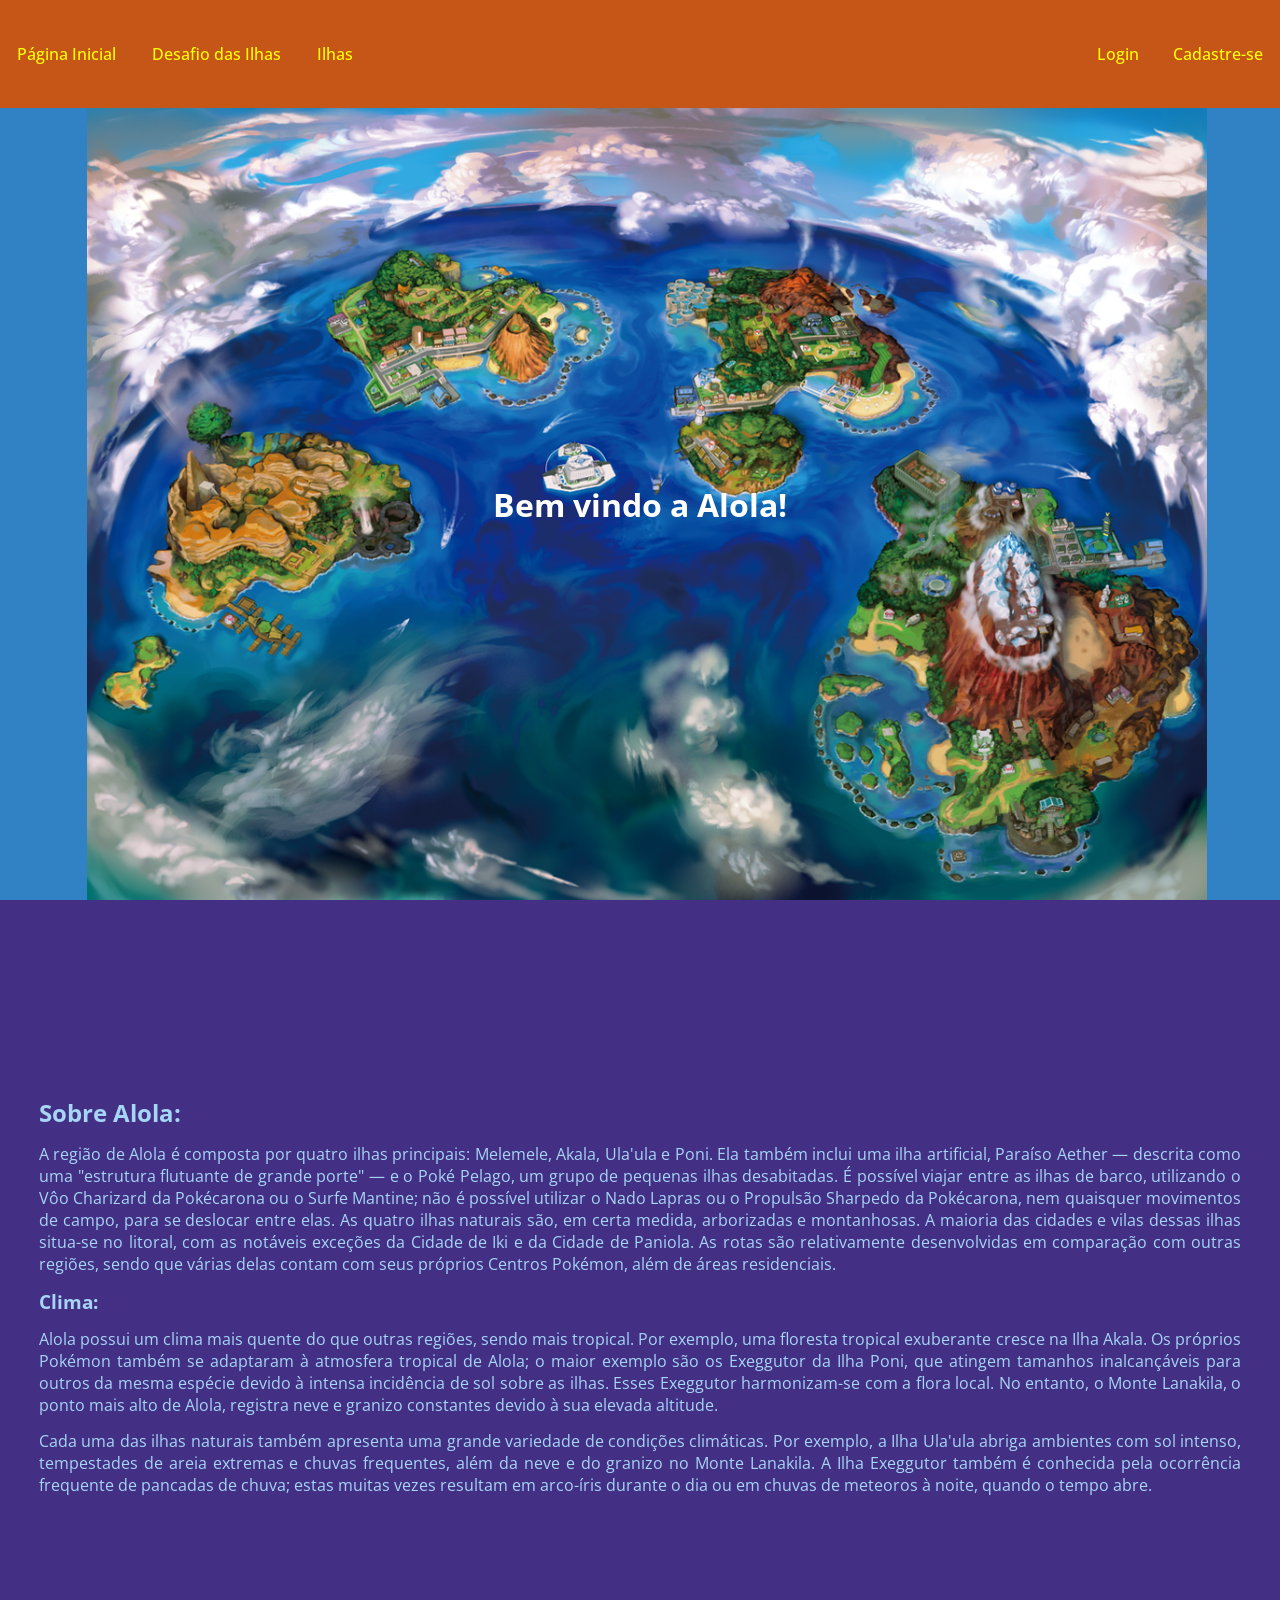
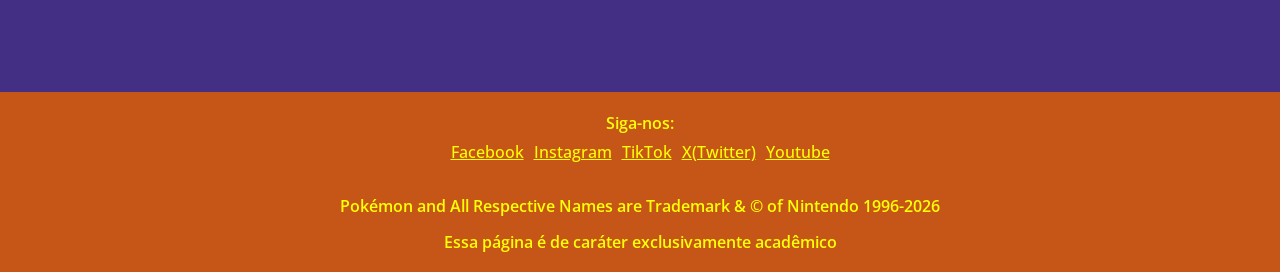
<file: index.html>
<!DOCTYPE html>
<html lang="pt-br">
<head>
    <meta charset="UTF-8">
    <meta name="viewport" content="width=device-width, initial-scale=1.0">
    <link rel="stylesheet" href="css/style.css">
    <link rel="shortcut icon" href="img/favicon.png" type="image/x-icon">
    <title>Alola!</title>
</head>
<body>
    <nav>
        <ul class="menu">
            <li><a href="index.html">Página Inicial</a></li>
            <li><a href="desafio_ilha.html">Desafio das Ilhas</a></li>
            <li><a href="ilhas.html">Ilhas</a></li>
        </ul>
        
        <div class="conta">
            <a href="#">Login</a>
            <a href="cadastrar.html">Cadastre-se</a>
        </div>
    </nav>
        
    <header>
        <h1>Bem vindo a Alola!</h1>
        <p></p>
        <img src="img/mapa_alola.png" alt="Mapa de Alola" class="header-imagem" >
    </header>

    <main>
        
        <section class="sobre-alola">
            <h2>Sobre Alola:</h2>
            <p>
                A região de Alola é composta por quatro ilhas principais: Melemele, Akala, Ula'ula e Poni. 
                Ela também inclui uma ilha artificial, Paraíso Aether  — descrita como uma "estrutura flutuante de grande porte" 
                — e o Poké Pelago, um grupo de pequenas ilhas desabitadas. É possível viajar entre as ilhas de barco, utilizando 
                o Vôo Charizard da Pokécarona ou o Surfe Mantine; não é possível utilizar o Nado Lapras ou o Propulsão Sharpedo da Pokécarona, 
                nem quaisquer movimentos de campo, para se deslocar entre elas. As quatro ilhas naturais são, em certa medida, arborizadas 
                e montanhosas. A maioria das cidades e vilas dessas ilhas situa-se no litoral, com as notáveis exceções da Cidade de Iki 
                e da Cidade de Paniola. As rotas são relativamente desenvolvidas em comparação com outras regiões, sendo que várias delas 
                contam com seus próprios Centros Pokémon, além de áreas residenciais.
            </p>
            <h3>Clima:</h3>
            <p>
                Alola possui um clima mais quente do que outras regiões, sendo mais tropical. Por exemplo, uma floresta tropical exuberante 
                cresce na Ilha Akala. Os próprios Pokémon também se adaptaram à atmosfera tropical de Alola; o maior exemplo são os Exeggutor 
                da Ilha Poni, que atingem tamanhos inalcançáveis para outros da mesma espécie devido à intensa incidência de sol sobre as 
                ilhas. Esses Exeggutor harmonizam-se com a flora local. No entanto, o Monte Lanakila, o ponto mais alto de Alola, 
                registra neve e granizo constantes devido à sua elevada altitude.
            </p>
            <p>
                Cada uma das ilhas naturais também apresenta uma grande variedade de condições climáticas. Por exemplo, a Ilha Ula'ula 
                abriga ambientes com sol intenso, tempestades de areia extremas e chuvas frequentes, além da neve e do granizo no 
                Monte Lanakila. A Ilha Exeggutor também é conhecida pela ocorrência frequente de pancadas de chuva; estas muitas vezes 
                resultam em arco-íris durante o dia ou em chuvas de meteoros à noite, quando o tempo abre.
            </p>
        </section>
        
    </main>
    
    
    <footer>
        <div class="redes-sociais">
            <p>Siga-nos:</p>
            <a href="#">Facebook</a>
            <a href="#">Instagram</a>
            <a href="#">TikTok</a>
            <a href="#">X(Twitter)</a>
            <a href="#">Youtube</a>
        </div>

        <div class="copyright">
            <p>Pokémon and All Respective Names are Trademark & © of Nintendo 1996-2026</p>
            <p>Essa página é de caráter exclusivamente acadêmico</p>
        </div>
    </footer>
</body>
</html>
</file>
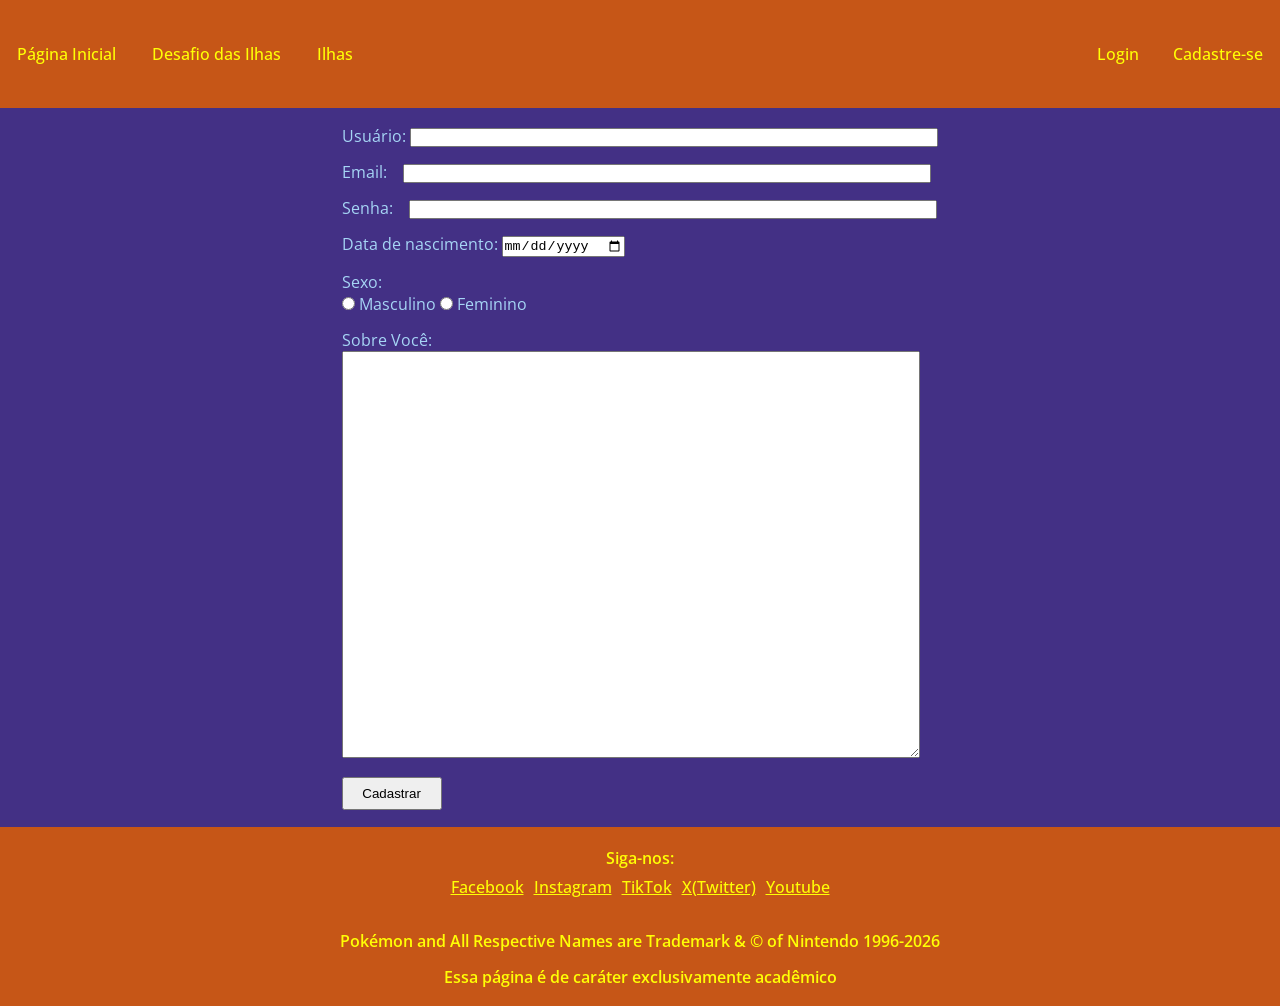
<file: cadastrar.html>
<!DOCTYPE html>
<html lang="en">
<head>
    <meta charset="UTF-8">
    <meta name="viewport" content="width=device-width, initial-scale=1.0">
    <link rel="stylesheet" href="css/style.css">
    <link rel="shortcut icon" href="img/favicon.png" type="image/x-icon">
    <title>Cadastrar</title>
</head>
<body>

    <nav>
        <ul class="menu">
            <li><a href="index.html">Página Inicial</a></li>
            <li><a href="desafio_ilha.html">Desafio das Ilhas</a></li>
            <li><a href="ilhas.html">Ilhas</a></li>
        </ul>
        
        <div class="conta">
            <a href="#">Login</a>
            <a href="cadastrar.html">Cadastre-se</a>
        </div>
    </nav>
        <main>
            <div class="container-login">
            
                <form method="" class="cadastrar">
                    <div class="div-cadas-usuario">
                        <label for="usuario" class="label-usuario">Usuário:</label>
                        <input type="text" name="usuario" id="usuario" required class="usuario"><br>
                    </div>

                    <div class="div-cadas-email">
                        <label for="usuario" class="label-email">Email:</label>
                        <input type="email" name="email" id="email" required class="email"><br>
                    </div>

                    <div class="div-cadas-senha">
                        <label for="senha">Senha:</label>
                        <input type="password" name="senha" id=""senha required class="cadas-senha"><br>
                    </div>

                    <div class="div-cadas-nascimento">
                        <label for="nascimento">Data de nascimento:</label>
                        <input type="date" name="nascimento" id="nascimento" required min="1946-01-01" class="nascimento"><br>
                    </div>

                    <div class="div-cadas-sexo">
                        <legend class="legend-sexo">Sexo:</legend>
                        <input type="radio" name="sexo" id="masculino" value="Masculino" required class="sexo-masc">
                        <label for="masculino" class="label-masc">Masculino</label>

                        <input type="radio" name="sexo" id="feminino" value="Feminino" required class="sexo-fem">
                        <label for="feminino" class="label-fem">Feminino</label><br>
                    </div>

                    <div class="div-cadas-sobre-voce">
                        <label for="sobre">Sobre Você:</label><br>
                        <textarea name="sobre" id="sobre" class="sobre-voce"></textarea><br>
                    </div>

                    <input type="submit" value="Cadastrar" class="submit-cadastrar">
                </form>
                
            </div>
        </main>

        <footer>
            <div class="redes-sociais">
                <p>Siga-nos:</p>
                <a href="#">Facebook</a>
                <a href="#">Instagram</a>
                <a href="#">TikTok</a>
                <a href="#">X(Twitter)</a>
                <a href="#">Youtube</a>
            </div>

            <div class="copyright">
                <p>Pokémon and All Respective Names are Trademark & © of Nintendo 1996-2026</p>
                <p>Essa página é de caráter exclusivamente acadêmico</p>
            </div>
        </footer>
</body>
</html>
</file>
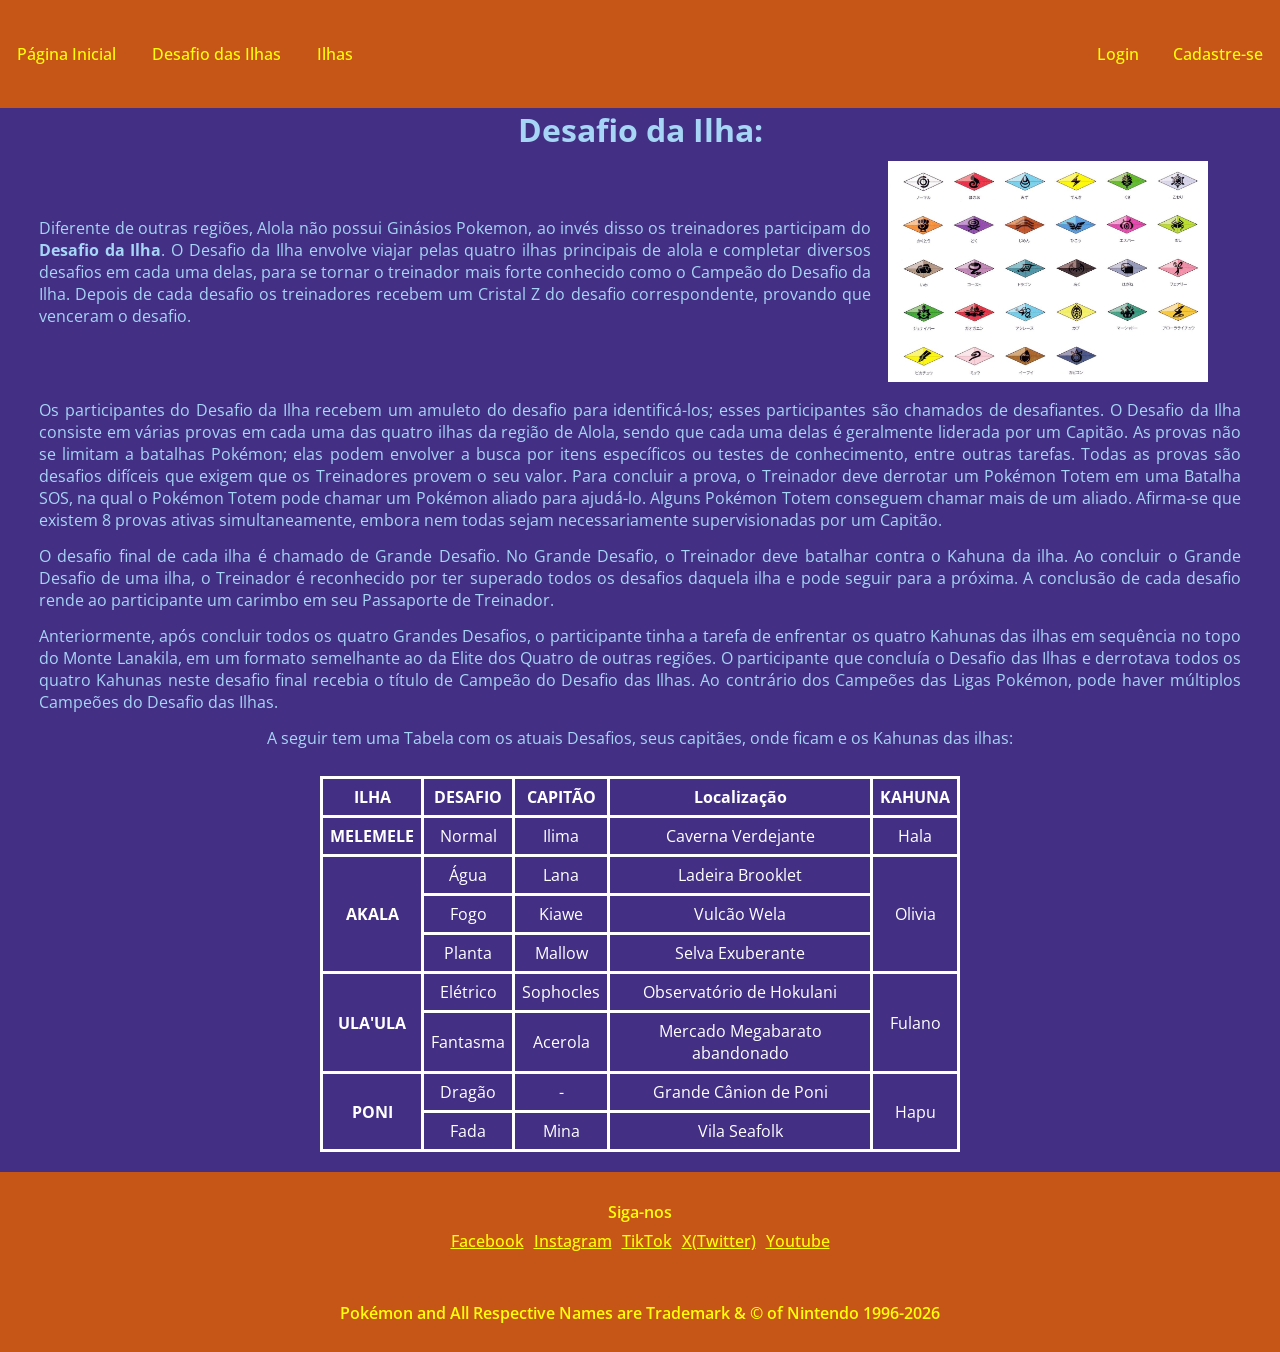
<file: desafio_ilha.html>
<!DOCTYPE html>
<html lang="en">
<head>
    <meta charset="UTF-8">
    <meta name="viewport" content="width=device-width, initial-scale=1.0">
    <link rel="stylesheet" href="css/style.css">
    <link rel="shortcut icon" href="img/favicon.png" type="image/x-icon">
    <title>Alola! - Desafio da Ilha</title>
</head>
<body>
    <nav>
        <ul class="menu">
            <li><a href="index.html">Página Inicial</a></li>
            <li><a href="desafio_ilha.html">Desafio das Ilhas</a></li>
            <li><a href="ilhas.html">Ilhas</a></li>
        </ul>
        
        <div class="conta">
            <a href="#">Login</a>
            <a href="cadastrar.html">Cadastre-se</a>
        </div>
    </nav>

    <main>
        <div class="desafio-ilha">
            <h1>Desafio da Ilha:</h1>
            <div class="desafio-ilha-img">
                <p>
                    Diferente de outras regiões, Alola não possui Ginásios Pokemon, ao invés disso os treinadores participam
                    do <b>Desafio da Ilha</b>. O Desafio da Ilha envolve viajar pelas quatro ilhas principais de alola e
                    completar diversos desafios em cada uma delas, para se tornar o treinador mais forte conhecido como o
                    Campeão do Desafio da Ilha. Depois de cada desafio os treinadores recebem um Cristal Z do desafio correspondente, 
                    provando que venceram o desafio.
                </p>
                <img src="img/cristais_z.jpg" alt="Cristais Z">
            </div>
            <p>
                Os participantes do Desafio da Ilha recebem um amuleto do desafio para identificá-los; esses participantes são chamados 
                de desafiantes. O Desafio da Ilha consiste em várias provas em cada uma das quatro ilhas da região de Alola, sendo que 
                cada uma delas é geralmente liderada por um Capitão. As provas não se limitam a batalhas Pokémon; elas podem envolver a 
                busca por itens específicos ou testes de conhecimento, entre outras tarefas. Todas as provas são desafios difíceis que exigem 
                que os Treinadores provem o seu valor. Para concluir a prova, o Treinador deve derrotar um Pokémon Totem em uma Batalha SOS, 
                na qual o Pokémon Totem pode chamar um Pokémon aliado para ajudá-lo. Alguns Pokémon Totem conseguem chamar mais de um aliado. 
                Afirma-se que existem 8 provas ativas simultaneamente, embora nem todas sejam necessariamente supervisionadas por um Capitão.
            </p>
            <p>
                O desafio final de cada ilha é chamado de Grande Desafio. No Grande Desafio, o Treinador deve batalhar contra o Kahuna da ilha. 
                Ao concluir o Grande Desafio de uma ilha, o Treinador é reconhecido por ter superado todos os desafios daquela ilha e pode seguir 
                para a próxima. A conclusão de cada desafio rende ao participante um carimbo em seu Passaporte de Treinador.
            </p>
            <p>
                Anteriormente, após concluir todos os quatro Grandes Desafios, o participante tinha a tarefa de enfrentar os quatro Kahunas das 
                ilhas em sequência no topo do Monte Lanakila, em um formato semelhante ao da Elite dos Quatro de outras regiões. O participante 
                que concluía o Desafio das Ilhas e derrotava todos os quatro Kahunas neste desafio final recebia o título de Campeão do Desafio 
                das Ilhas. Ao contrário dos Campeões das Ligas Pokémon, pode haver múltiplos Campeões do Desafio das Ilhas.
            </p>
            <p>
                A seguir tem uma Tabela com os atuais Desafios, seus capitães, onde ficam e os Kahunas das ilhas:
            </p>
        </div>

        
        <div class="tabela">
            <table>
                <tr>
                    <th>ILHA</th>
                    <th>DESAFIO</th>
                    <th>CAPITÃO</th>
                    <th>Localização</th>
                    <th>KAHUNA</th>
                </tr>
                <tr>
                    <th>MELEMELE</th>
                    <td>Normal</td>
                    <td>Ilima</td>
                    <td>Caverna Verdejante</td>
                    <td>Hala</td>
                </tr>
                <tr>
                    <th rowspan="3">AKALA</th>
                    <td>Água</td>
                    <td>Lana</td>
                    <td>Ladeira Brooklet</td>
                    <td rowspan="3">Olivia</td>
                </tr>
                <tr>
                    <td>Fogo</td>
                    <td>Kiawe</td>
                    <td>Vulcão Wela</td>
                </tr>
                <tr>
                    <td>Planta</td>
                    <td>Mallow</td>
                    <td>Selva Exuberante</td>
                </tr>
                <tr>
                    <th rowspan="2">ULA'ULA</th>
                    <td>Elétrico</td>
                    <td>Sophocles</td>
                    <td>Observatório de Hokulani</td>
                    <td rowspan="2">Fulano</td>
                </tr>
                <tr>
                    <td>Fantasma</td>
                    <td>Acerola</td>
                    <td>Mercado Megabarato abandonado</td>
                </tr>
                <tr>
                    <th rowspan="2">PONI</th>
                    <td>Dragão</td>
                    <td>-</td>
                    <td>Grande Cânion de Poni</td>
                    <td rowspan="2">Hapu</td>
                </tr>
                <tr>
                    <td>Fada</td>
                    <td>Mina</td>
                    <td>Vila Seafolk</td>
                </tr>
            </table>
        </div>
    </main>

    <footer>
        <div class="redes-sociais">
            <p>Siga-nos</p>
            <a href="#">Facebook</a>
            <a href="#">Instagram</a>
            <a href="#">TikTok</a>
            <a href="#">X(Twitter)</a>
            <a href="#">Youtube</a>
        </div>

        <div class="copyright">
            <p>Pokémon and All Respective Names are Trademark & © of Nintendo 1996-2026</p>
        </div>
</body>
</html>
</file>
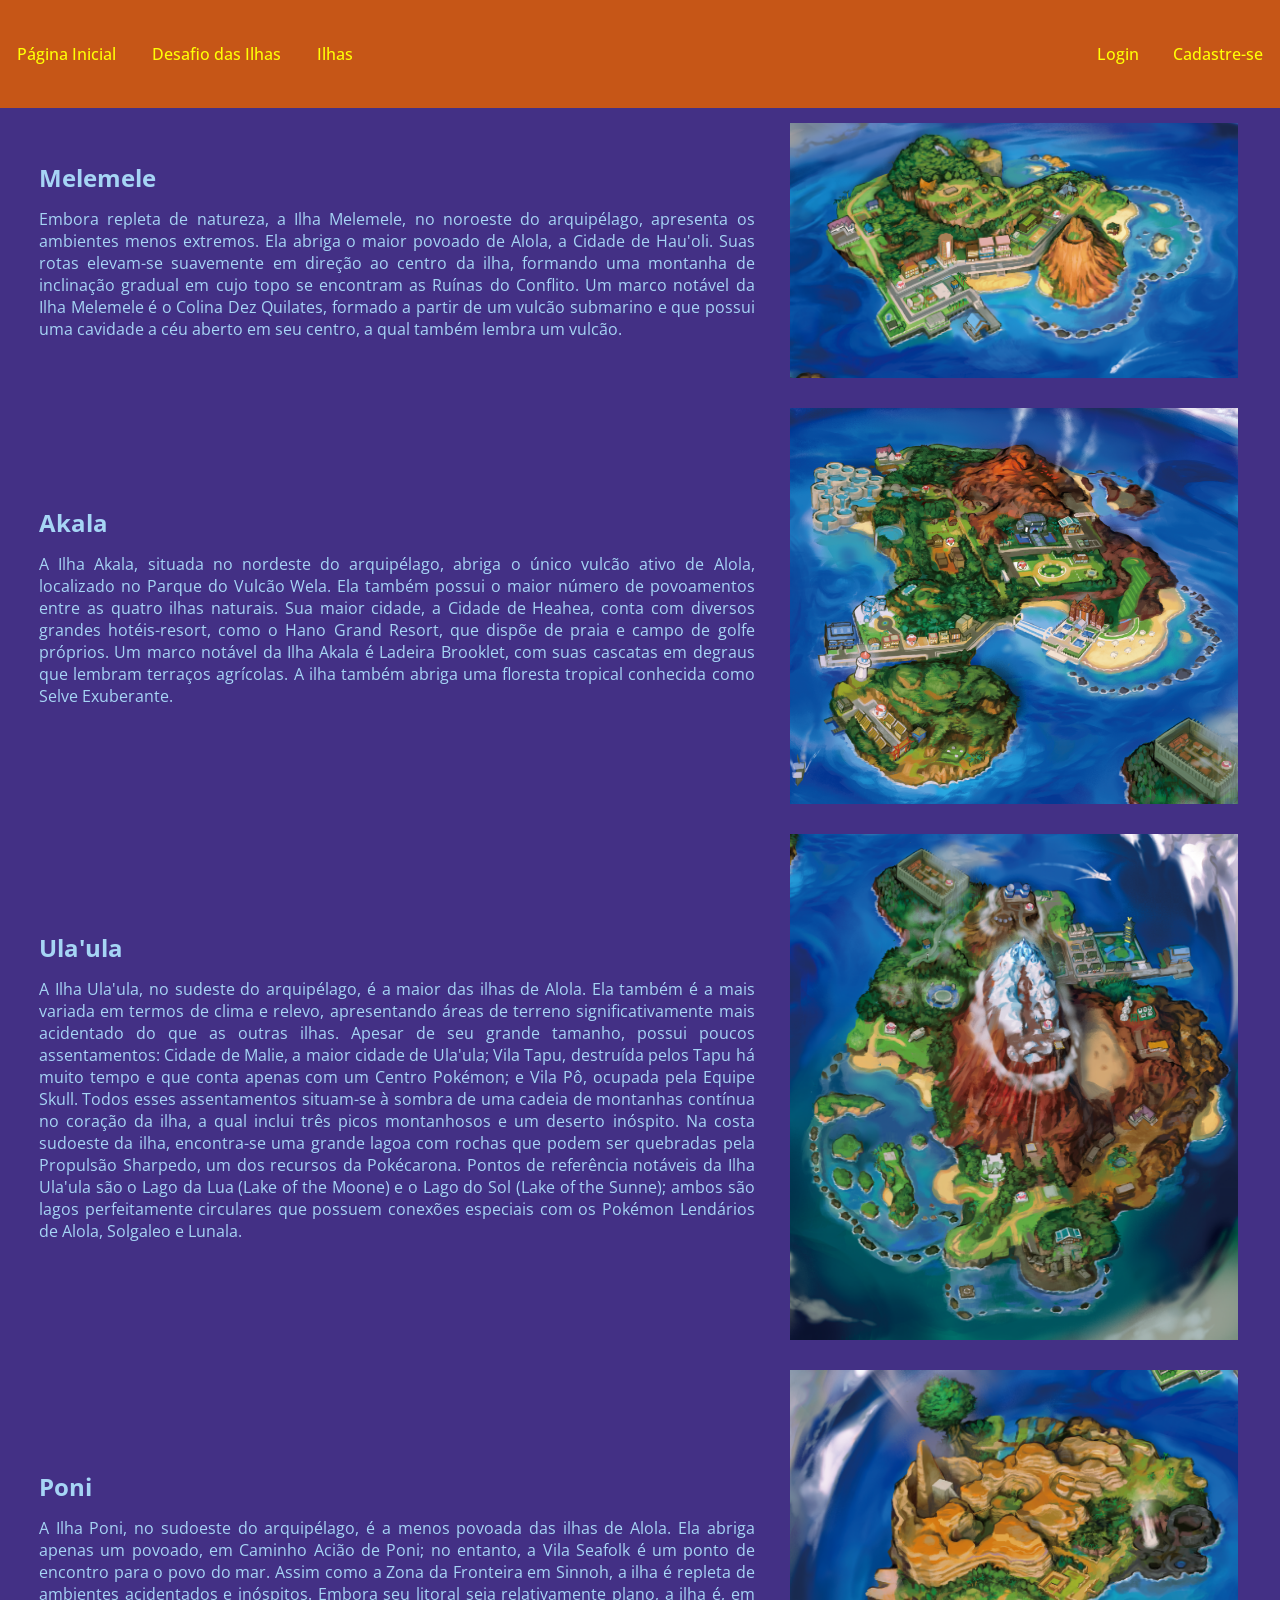
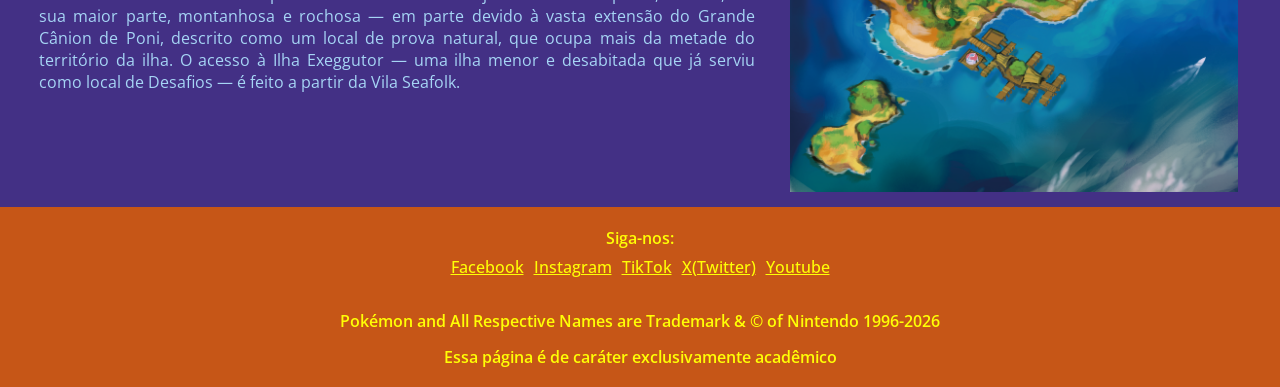
<file: ilhas.html>
<!DOCTYPE html>
<html lang="pt-br">
<head>
    <meta charset="UTF-8">
    <meta name="viewport" content="width=device-width, initial-scale=1.0">
    <link rel="stylesheet" href="css/style.css">
    <link rel="shortcut icon" href="img/favicon.png" type="image/x-icon">
    <title>Alola! - Ilhas</title>
</head>
<body>
    <nav>
        <ul class="menu">
            <li><a href="index.html">Página Inicial</a></li>
            <li><a href="desafio_ilha.html">Desafio das Ilhas</a></li>
            <li><a href="ilhas.html">Ilhas</a></li>
        </ul>
        
        <div class="conta">
            <a href="#">Login</a>
            <a href="cadastrar.html">Cadastre-se</a>
        </div>
    </nav>

    <main>
        <section class="section-ilhas">
            <div class="texto-ilhas">
                <h2>Melemele</h2>
                <p>
                    Embora repleta de natureza, a Ilha Melemele, no noroeste do arquipélago, apresenta os ambientes menos extremos. 
                    Ela abriga o maior povoado de Alola, a Cidade de Hau'oli. Suas rotas elevam-se suavemente em direção ao centro 
                    da ilha, formando uma montanha de inclinação gradual em cujo topo se encontram as Ruínas do Conflito. Um marco 
                    notável da Ilha Melemele é o Colina Dez Quilates, formado a partir de um vulcão submarino e que possui uma cavidade 
                    a céu aberto em seu centro, a qual também lembra um vulcão.
                </p>
            </div>

            <img src="img/melemele_island.png" alt="Imagem da Ilha Melemele">
        </section>

        <section class="section-ilhas">
            <div class="texto-ilhas">
                <h2 class="titulo-ilha">Akala</h2>
                <p>
                    A Ilha Akala, situada no nordeste do arquipélago, abriga o único vulcão ativo de Alola, localizado no Parque do Vulcão 
                    Wela. Ela também possui o maior número de povoamentos entre as quatro ilhas naturais. Sua maior cidade, a Cidade de 
                    Heahea, conta com diversos grandes hotéis-resort, como o Hano Grand Resort, que dispõe de praia e campo de golfe próprios. 
                    Um marco notável da Ilha Akala é Ladeira Brooklet, com suas cascatas em degraus que lembram terraços agrícolas. A ilha 
                    também abriga uma floresta tropical conhecida como Selve Exuberante. 
                </p>
            </div>

            <img src="img/akala_island.png" alt="Imagem da Ilha Akala">
        </section>

        <section class="section-ilhas">
            <div class="texto-ilhas">
                <h2 class="titulo-ilha">Ula'ula</h2>
                <p>
                    A Ilha Ula'ula, no sudeste do arquipélago, é a maior das ilhas de Alola. Ela também é a mais variada em termos de 
                    clima e relevo, apresentando áreas de terreno significativamente mais acidentado do que as outras ilhas. Apesar de 
                    seu grande tamanho, possui poucos assentamentos: Cidade de Malie, a maior cidade de Ula'ula; Vila Tapu, destruída pelos 
                    Tapu há muito tempo e que conta apenas com um Centro Pokémon; e Vila Pô, ocupada pela Equipe Skull. Todos esses 
                    assentamentos situam-se à sombra de uma cadeia de montanhas contínua no coração da ilha, a qual inclui três picos 
                    montanhosos e um deserto inóspito. Na costa sudoeste da ilha, encontra-se uma grande lagoa com rochas que podem ser 
                    quebradas pela Propulsão Sharpedo, um dos recursos da Pokécarona. Pontos de referência notáveis da Ilha Ula'ula são o Lago da 
                    Lua (Lake of the Moone) e o Lago do Sol (Lake of the Sunne); ambos são lagos perfeitamente circulares que possuem 
                    conexões especiais com os Pokémon Lendários de Alola, Solgaleo e Lunala.
                </p>
            </div>

            <img src="img/ula_ula_island.png" alt="Imagem da Ilha Ula'ula">
        </section>

        <section class="section-ilhas">
            <div class="texto-ilhas">
                <h2 class="titulo-ilha">Poni</h2>
                <p>
                    A Ilha Poni, no sudoeste do arquipélago, é a menos povoada das ilhas de Alola. Ela abriga apenas um povoado, 
                    em Caminho Acião de Poni; no entanto, a Vila Seafolk é um ponto de encontro para o povo do mar. Assim como a 
                    Zona da Fronteira em Sinnoh, a ilha é repleta de ambientes acidentados e inóspitos. Embora seu litoral seja relativamente 
                    plano, a ilha é, em sua maior parte, montanhosa e rochosa — em parte devido à vasta extensão do Grande Cânion de Poni, 
                    descrito como um local de prova natural, que ocupa mais da metade do território da ilha. O acesso à Ilha Exeggutor — 
                    uma ilha menor e desabitada que já serviu como local de Desafios — é feito a partir da Vila Seafolk.
                </p>
            </div>

            <img src="img/poni_island.png" alt="Imagem da Ilha Poni">
        </section>
    </main>
    
    <footer>
        <div class="redes-sociais">
            <p>Siga-nos:</p>
            <a href="#">Facebook</a>
            <a href="#">Instagram</a>
            <a href="#">TikTok</a>
            <a href="#">X(Twitter)</a>
            <a href="#">Youtube</a>
        </div>

        <div class="copyright">
            <p>Pokémon and All Respective Names are Trademark & © of Nintendo 1996-2026</p>
            <p>Essa página é de caráter exclusivamente acadêmico</p>
        </div>
    </footer>
</body>
</html>
</file>
<file: css/style.css>
@import url('https://fonts.googleapis.com/css2?family=Open+Sans:ital,wght@0,300..800;1,300..800&display=swap');

*{
    margin: 0;
    padding: 0;
}

body{
    display: grid;
    grid-template-columns: 100vw;
    grid-template-rows: 12vh 0fr 1fr 20vh;
    grid-template-areas: "nav" "header" "main" "footer";
    background-color: #c65617;
    max-width: 100vw;
    font-family: 'Open Sans';
}

nav{
    grid-area: nav;
    display: flex;
    justify-content: space-between;
    align-items: center;
    padding: 10px;
    background-color: #c65617;
}

nav a{
    text-decoration: none;
    color: #ffff05;
    font-weight: 500;
}

nav a:hover{
    color: #fff;
}

.menu{
    display: flex;
    list-style: none;
    width: 350px;
    justify-content: space-between;
}

.menu li a{
    padding: 7px;
}

.conta{
    display: flex;
    justify-content: space-between;
    width: 180px;
}

.conta a{
    padding: 7px;
}

header{
    grid-area: header;
    display: flex;
    justify-content: center;
    align-items: center;
    height: 88vh;
    background-color: #3182c4;
}

.header-imagem{
    z-index: 0;
    height: 88vh;
}

header h1{
    color: #fff;
    z-index: 1;
    position: absolute;
}

header label, header legend{
    color: #fff;
}

h2,h3, p{
    padding: 7px;
}

main{
    grid-area: main;
    display: flex;
    flex-direction: column;
    align-items: center;
    justify-content: center;
    background-color: #433085;
    color: #a6d5f5;
}

main a{
    color: #3182c4;
    text-decoration: none
}

main a:hover{
    color: #fff;
}

footer{
    grid-area: footer;
    display: flex;
    flex-direction: column;
    align-items: center;
    justify-content: space-around;
    text-align: center;
    background-color: #c65617;
    
}

footer a{
    color: #ffff05;
    padding: 3px;
    font-weight: 500;
}

footer a:hover{
    color: #fff;
}

footer p{
    color: #ffff05;
    font-weight: 600;
}

.cadastrar{
    display: flex;
    flex-direction: column;
    justify-content: center;
    align-items: first baseline baseline;
    padding: 10px;
    
}

.container-login{
    display: flex;
    align-items: center;
    justify-content: center;
}

.div-cadas-usuario, .div-cadas-email, .div-cadas-senha, .div-cadas-nascimento, .div-cadas-sexo, .div-cadas-sobre-voce{
    padding: 7px;
}

.usuario, .email, .cadas-senha{
    width: 41vw;
}

.email, .cadas-senha{
    margin-left: 12px;
}

.submit-cadastrar{
    width: 100px;
    padding: 7px 0;
    margin: 7px;
}

.sobre-voce{
    width: 45vw;
    height: 45vh;
}

table{
    border-collapse: collapse;
    table-layout: auto;
    width: 50vw;
    max-width: 90vw;
    margin: 20px;
}

table, th, td{
    border: solid;
    color: #fff;
}

th, td{
    text-align: center;
    padding: 7px;
}

.section-ilhas{
    display: flex;
    justify-content: space-between;
    align-items: center;
    width: 95vw;
    padding: 5px;
    flex-wrap: wrap;
    text-align: justify;
}

.texto-ilhas{
    display: flex;
    flex-direction: column;
    width: 57vw;
}

.section-ilhas img{
    width: 35vw;
    padding: 10px;
    min-width: 250px;
}

.sobre-alola{
    display: flex;
    flex-direction: column;
    align-items: start;
    justify-content: center;
    width: 95vw;
    text-align: justify;
}

.desafio-ilha{
    display: flex;
    flex-direction: column;
    align-items: center;
    justify-content: start;
    width: 95vw;
    text-align: justify;
}
.desafio-ilha-img{
    display: flex;
    justify-content: start;
    align-items: center;
    flex-wrap: wrap;
    width: 95vw;
}

.desafio-ilha-img p{
    width: 65vw;
}

.desafio-ilha-img img{
    width: 25vw;
    padding: 10px;
    min-width: 250px;
}
</file>
